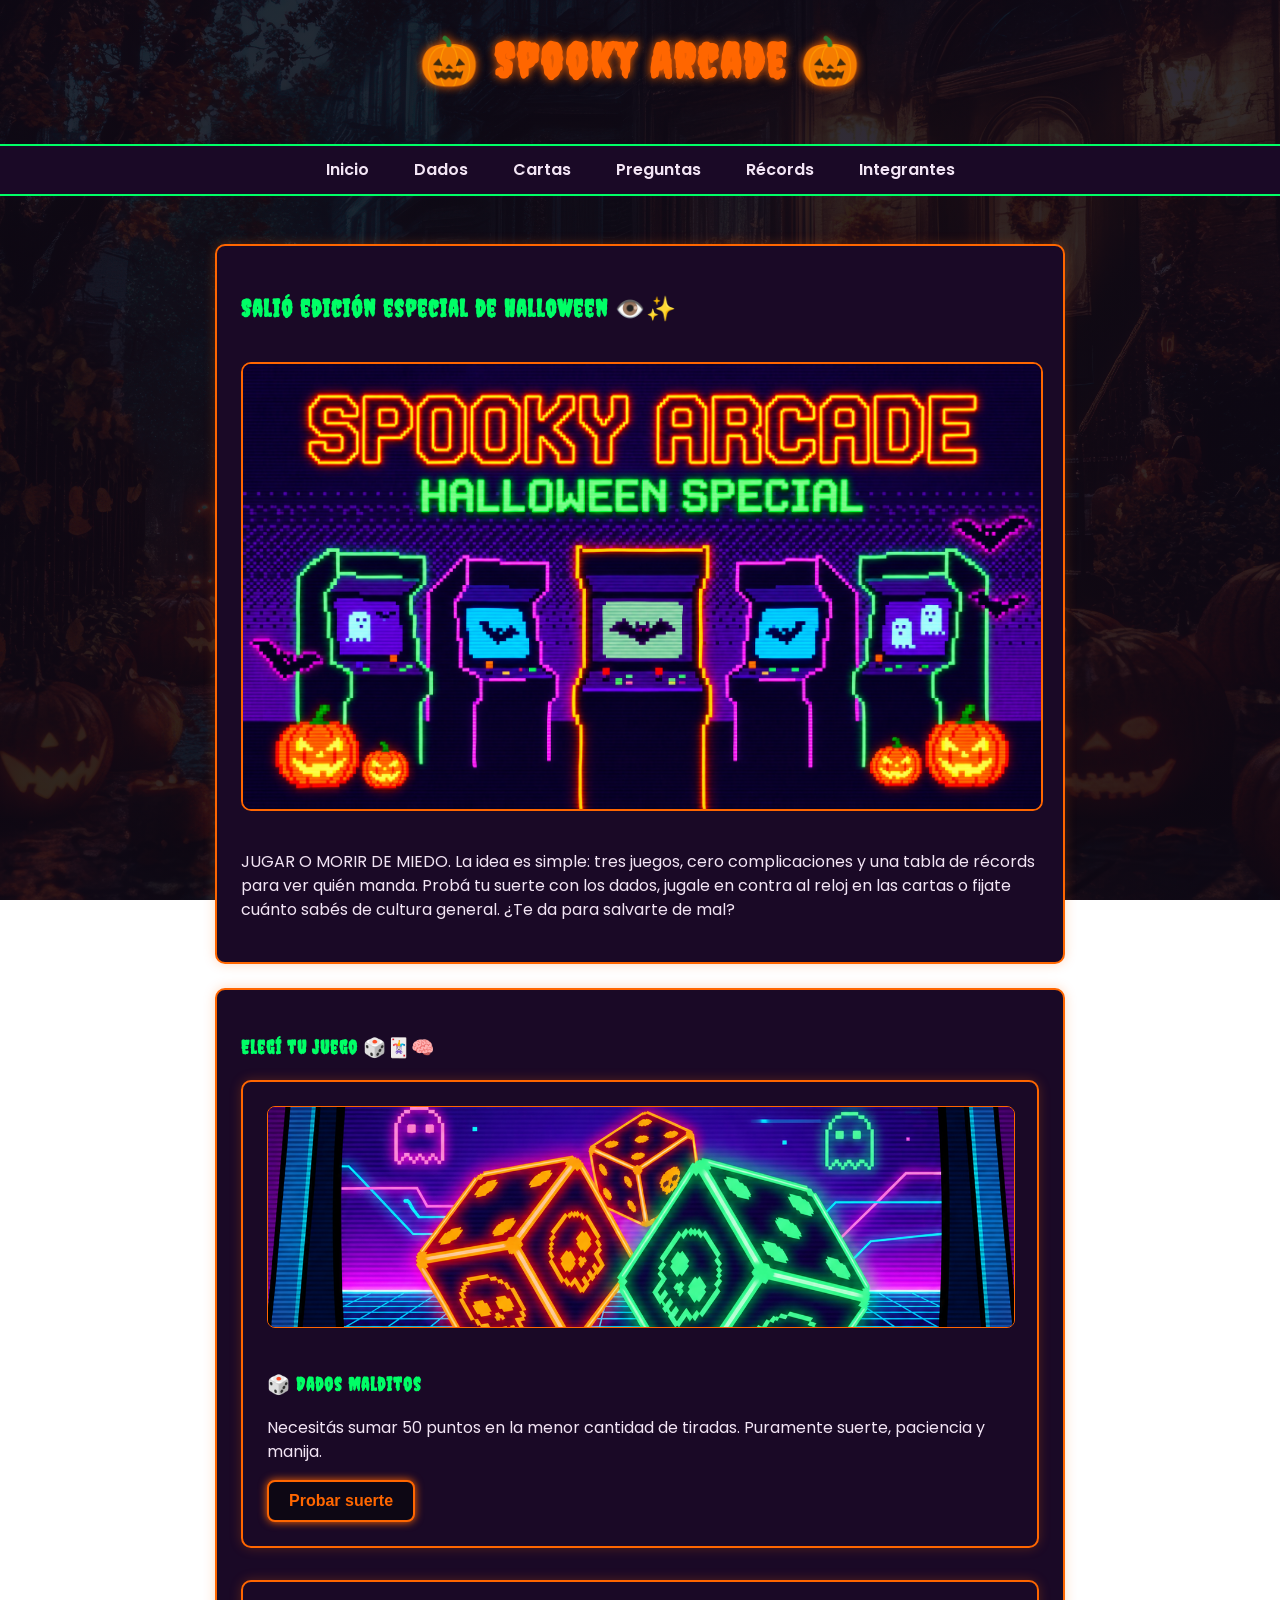
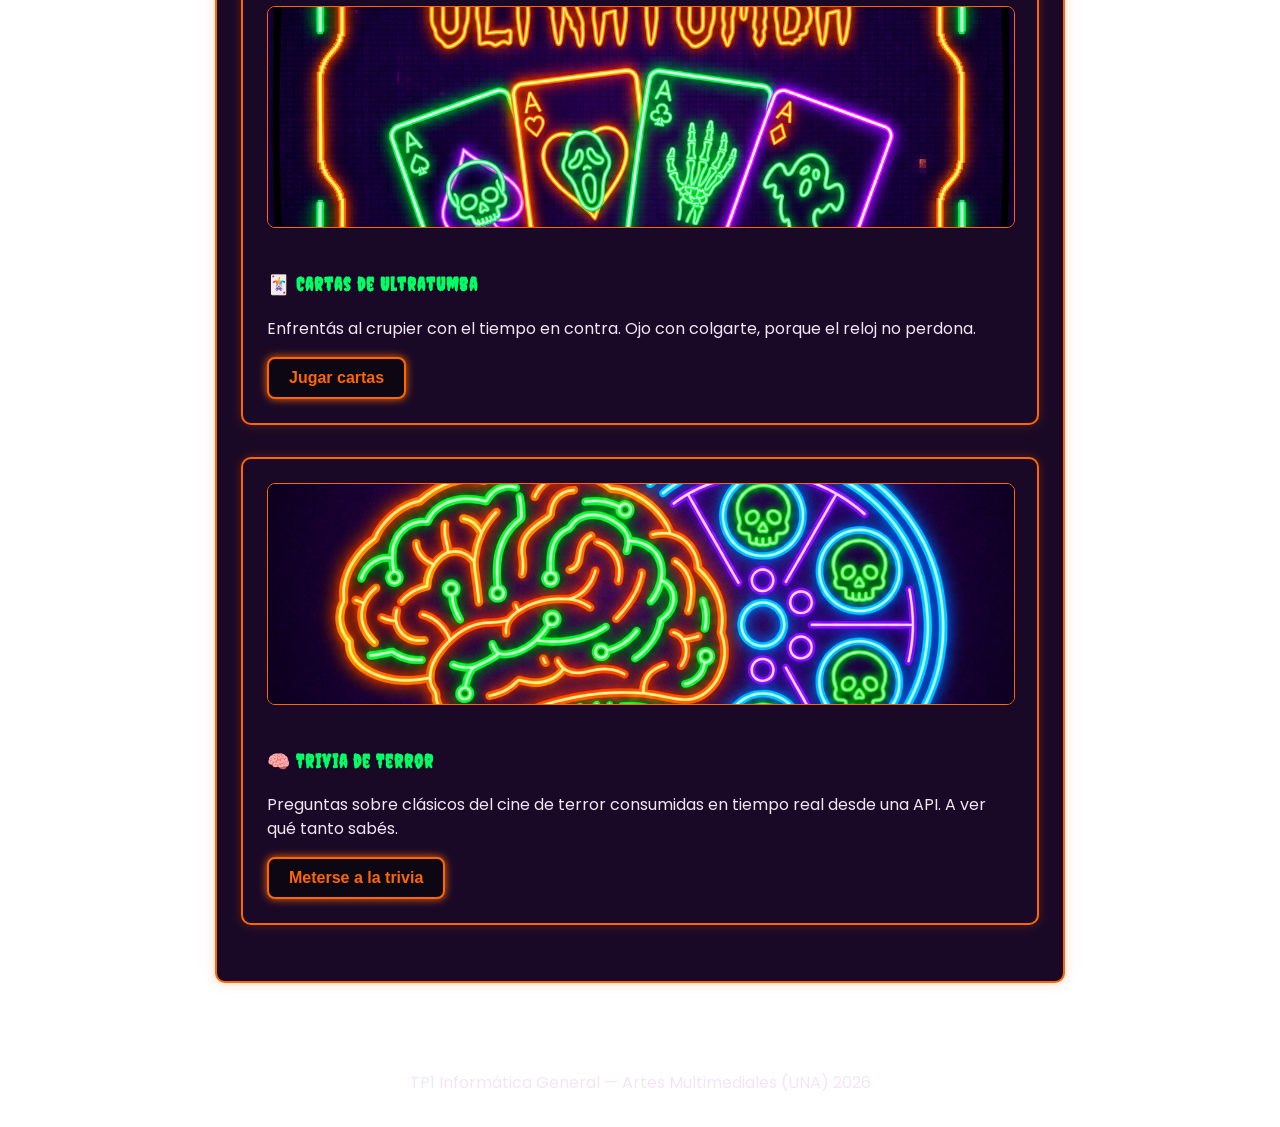
<file: index.html>
<!DOCTYPE html>
<html lang="es">
<head>
    <meta charset="UTF-8">
    <meta name="viewport" content="width=device-width, initial-scale=1.0">
    <title>Spooky Arcade 🎃</title>
    <link rel="stylesheet" href="css/style.css">
</head>
<body>

    <header>
        <h1>🎃 Spooky Arcade 🎃</h1>
    </header>
    
    <nav>
        <ul>
            <li><a href="index.html">Inicio</a></li>
            <li><a href="dados.html">Dados</a></li>
            <li><a href="cartas.html">Cartas</a></li>
            <li><a href="preguntas.html">Preguntas</a></li>
            <li><a href="records.html">Récords</a></li>
            <li><a href="nosotros.html">Integrantes</a></li>
        </ul>
    </nav>

    <main>
        <section class="hero">
            <h2>Salió edición especial de Halloween 👁️✨</h2>
            <img src="img/retro-halloween.jpg" alt="Spooky Arcade Banner" style="width: 100%; border-radius: 10px; border: 2px solid var(--naranja-halloween); margin: 1rem 0;">
            <p>
                JUGAR O MORIR DE MIEDO. La idea es simple: tres juegos, cero complicaciones y una tabla de récords para ver quién manda. Probá tu suerte con los dados, jugale en contra al reloj en las cartas o fijate cuánto sabés de cultura general. ¿Te da para salvarte de mal?
            </p>
        </section>

        <section>
            <h3>Elegí tu juego 🎲🃏🧠</h3>
            
            <article style="margin-bottom: 2rem;">
                <img src="img/juego_dados.png" alt="Dados Malditos" style="width: 100%; max-height: 220px; object-fit: cover; border-radius: 8px; border: 1px solid var(--naranja-halloween); margin-bottom: 1rem;">
                <h3>🎲 Dados Malditos</h3>
                <p>Necesitás sumar 50 puntos en la menor cantidad de tiradas. Puramente suerte, paciencia y manija.</p>
                <a href="dados.html"><button class="btn-principal">Probar suerte</button></a>
            </article>

            <article style="margin-bottom: 2rem;">
                <img src="img/juego_cartas.png" alt="Cartas de Ultratumba" style="width: 100%; max-height: 220px; object-fit: cover; border-radius: 8px; border: 1px solid var(--naranja-halloween); margin-bottom: 1rem;">
                <h3>🃏 Cartas de Ultratumba</h3>
                <p>Enfrentás al crupier con el tiempo en contra. Ojo con colgarte, porque el reloj no perdona.</p>
                <a href="cartas.html"><button class="btn-principal">Jugar cartas</button></a>
            </article>

            <article style="margin-bottom: 2rem;">
                <img src="img/juego_trivia.png" alt="Trivia de Terror" style="width: 100%; max-height: 220px; object-fit: cover; border-radius: 8px; border: 1px solid var(--naranja-halloween); margin-bottom: 1rem;">
                <h3>🧠 Trivia de Terror</h3>
                <p>Preguntas sobre clásicos del cine de terror consumidas en tiempo real desde una API. A ver qué tanto sabés.</p>
                <a href="preguntas.html"><button class="btn-principal">Meterse a la trivia</button></a>
            </article>
        </section>
    </main>

    <footer>
        <p>TP1 Informática General — Artes Multimediales (UNA) 2026</p>
    </footer>

</body>
</html>
</file>
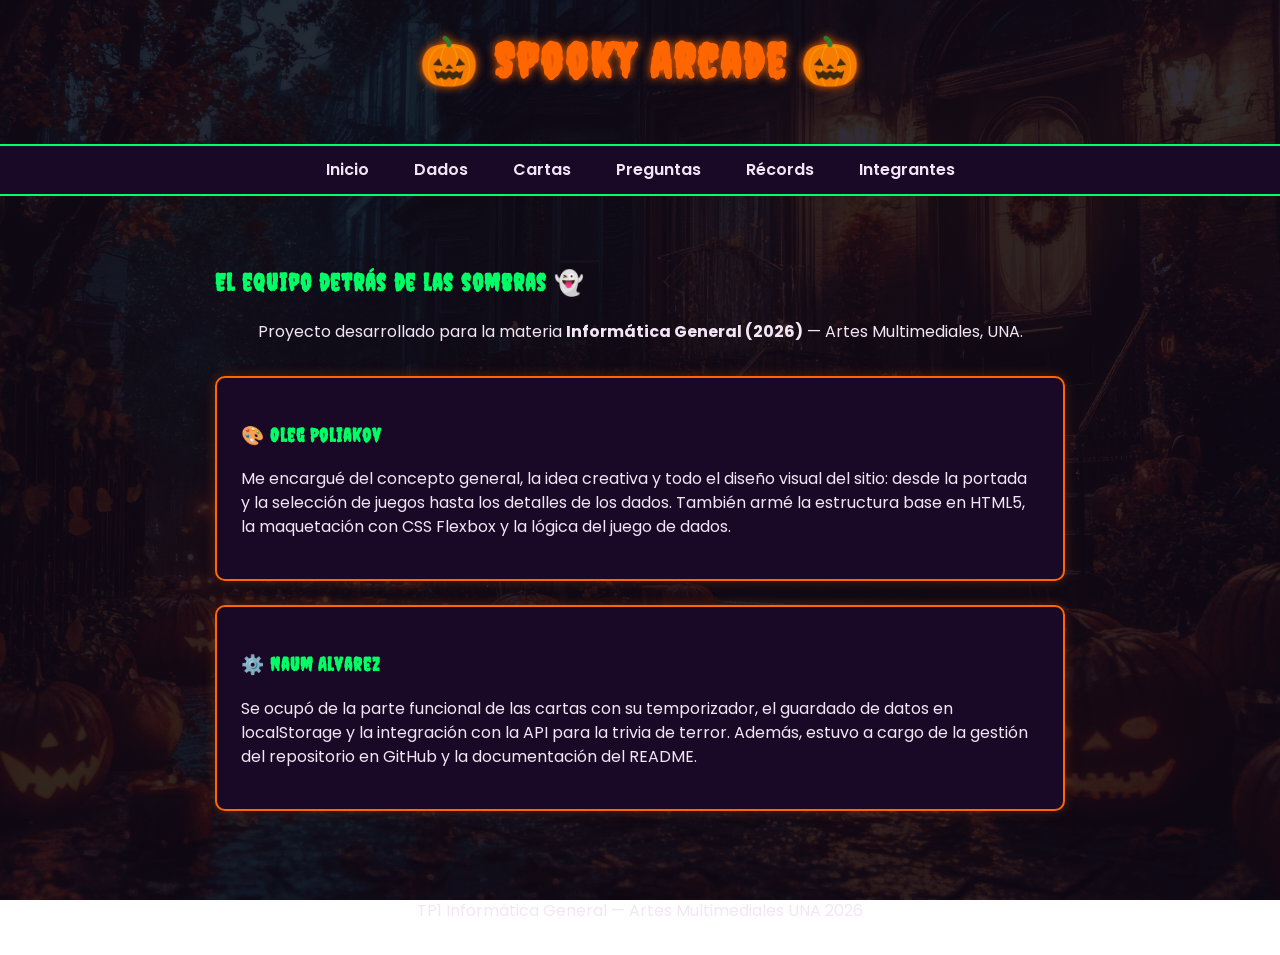
<file: nosotros.html>
<!DOCTYPE html>
<html lang="es">
<head>
    <meta charset="UTF-8">
    <meta name="viewport" content="width=device-width, initial-scale=1.0">
    <title>Spooky Arcade - Integrantes 🎃</title>
    <link rel="stylesheet" href="css/style.css">
</head>
<body>

    <header>
        <h1>🎃 Spooky Arcade 🎃</h1>
    </header>

    <nav>
        <ul>
            <li><a href="index.html">Inicio</a></li>
            <li><a href="dados.html">Dados</a></li>
            <li><a href="cartas.html">Cartas</a></li>
            <li><a href="preguntas.html">Preguntas</a></li>
            <li><a href="records.html">Récords</a></li>
            <li><a href="nosotros.html">Integrantes</a></li>
        </ul>
    </nav>

    <main>
        <h2>El equipo detrás de las sombras 👻</h2>
        <p style="text-align: center; margin-bottom: 2rem;">Proyecto desarrollado para la materia <strong>Informática General (2026)</strong> — Artes Multimediales, UNA.</p>

        <article>
            <h3>🎨 Oleg Poliakov</h3>
            <p>Me encargué del concepto general, la idea creativa y todo el diseño visual del sitio: desde la portada y la selección de juegos hasta los detalles de los dados. También armé la estructura base en HTML5, la maquetación con CSS Flexbox y la lógica del juego de dados.</p>
        </article>

        <article>
            <h3>⚙️ Naum Alvarez</h3>
            <p>Se ocupó de la parte funcional de las cartas con su temporizador, el guardado de datos en localStorage y la integración con la API para la trivia de terror. Además, estuvo a cargo de la gestión del repositorio en GitHub y la documentación del README.</p>
        </article>
    </main>

    <footer>
        <p>TP1 Informática General — Artes Multimediales UNA 2026</p>
    </footer>

</body>
</html>
</file>
<file: css/style.css>
@import url('https://fonts.googleapis.com/css2?family=Creepster&family=Poppins:wght@400;600&display=swap');

:root {
    --fondo-principal: #0d0714;
    --fondo-tarjeta: #1a0926;
    --naranja-halloween: #ff6600;
    --verde-neon: #00ff66;
    --violeta-oscuro: #8a2be2;
    --texto-claro: #f3e5f5;
}

body {
    background-image: linear-gradient(rgba(13, 7, 20, 0.85), rgba(13, 7, 20, 0.85)), url('../img/halloween.jpg');
    background-size: cover;
    background-position: center;
    background-attachment: fixed;
    background-repeat: no-repeat;
    color: var(--texto-claro);
    font-family: 'Poppins', sans-serif;
    margin: 0;
    padding: 0;
    display: flex;
    flex-direction: column;
    min-height: 100vh;
    line-height: 1.5;
}

header h1 {
    font-family: 'Creepster', cursive;
    color: var(--naranja-halloween);
    font-size: 3rem;
    text-align: center;
    letter-spacing: 2px;
    text-shadow: 0 0 10px var(--naranja-halloween);
    margin-top: 1.5rem;
}

nav ul {
    display: flex;
    justify-content: center;
    gap: 15px;
    list-style: none;
    padding: 12px 0;
    background-color: var(--fondo-tarjeta);
    border-top: 2px solid var(--verde-neon);
    border-bottom: 2px solid var(--verde-neon);
}

nav a {
    color: var(--texto-claro);
    text-decoration: none;
    font-weight: 600;
    padding: 8px 15px;
    transition: all 0.3s ease;
}

nav a:hover {
    color: var(--verde-neon);
    text-shadow: 0 0 8px var(--verde-neon);
}

main {
    max-width: 850px;
    margin: 2rem auto;
    padding: 0 1rem;
    flex: 1;
}

section, article, .panel-resultados {
    background-color: var(--fondo-tarjeta);
    border: 2px solid var(--naranja-halloween);
    border-radius: 10px;
    padding: 1.5rem;
    margin-bottom: 1.5rem;
    box-shadow: 0 0 12px rgba(255, 102, 0, 0.25);
}

h2, h3 {
    font-family: 'Creepster', cursive;
    color: var(--verde-neon);
    letter-spacing: 1px;
}

.btn-principal, button {
    background-color: var(--fondo-principal);
    color: var(--naranja-halloween);
    border: 2px solid var(--naranja-halloween);
    border-radius: 8px;
    padding: 10px 20px;
    font-size: 1rem;
    font-weight: bold;
    cursor: pointer;
    box-shadow: 0 0 8px var(--naranja-halloween);
    transition: all 0.2s ease-in-out;
}

.btn-principal:hover, button:hover {
    background-color: var(--naranja-halloween);
    color: var(--fondo-principal);
    box-shadow: 0 0 18px var(--naranja-halloween);
}

table {
    width: 100%;
    border-collapse: collapse;
    margin-top: 1rem;
}

th, td {
    padding: 10px;
    border: 1px solid var(--violeta-oscuro);
    text-align: center;
}

th {
    background-color: var(--violeta-oscuro);
    color: var(--texto-claro);
}

.contenedor-dados, .acciones {
    display: flex;
    justify-content: center;
    gap: 20px;
    margin: 1.5rem 0;
}

.contenedor-dados img {
    width: 250px;
    height: 250px;
    cursor: pointer;
}

footer {
    text-align: center;
    padding: 1rem;
    margin-top: auto;
}
</file>
